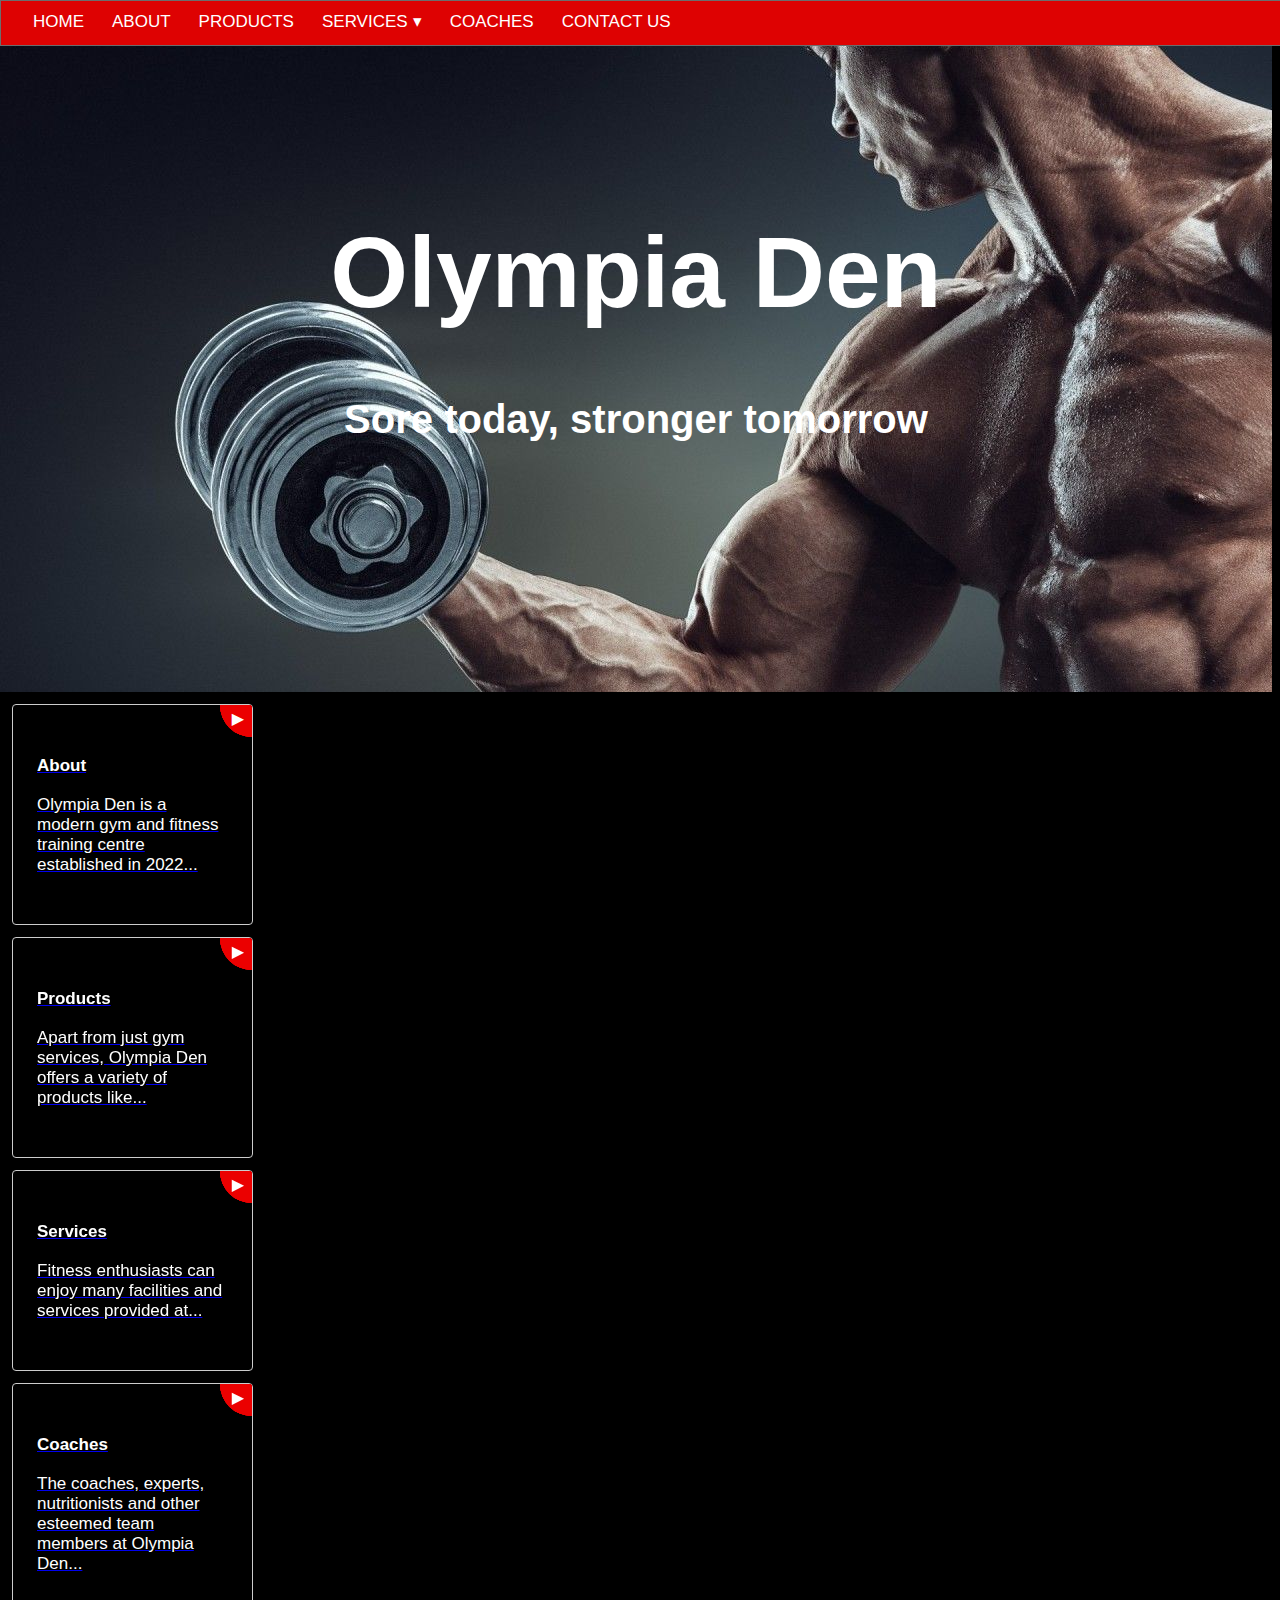
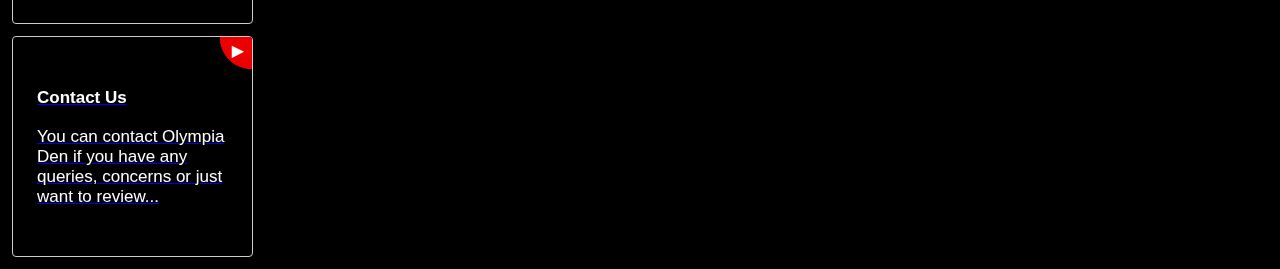
<file: index.html>
<!DOCTYPE html>
<html>
<head>
	<meta charset="utf-8">
	<meta name="viewport" content="width=device-width">
	<title>Home | Olympia Den </title>
	<link rel="icon" href = "images/gym_logo.png" type = "image/x-icon">
	<link href="style.css" rel="stylesheet" type="text/css" />
	<script src="script.js"></script>
	<style type="text/css">
		hr { margin-top: 100px; border: none; }
		</style>
</head>
<body bgcolor="black">
	<nav id='menu'>
		<input type='checkbox' id='responsive-menu' onclick='updatemenu()'><label></label>
		<ul>
			<li><a href='index.html'>Home</a></li>
			<li><a href='about.html'>About</a></li>
			<li><a href='products.html'>Products</a></li>
			<li><a class='dropdown-arrow' href='services.html'>Services</a>
				<ul class='sub-menus'>
					<li><a href='services.html#personal'>Personal Gym Training</a></li>
					<li><a href='services.html#calisthenics'>Calisthenics</a></li>
					<li><a href='services.html#crossfit'>Crossfit</a></li>
					<li><a href='services.html#diet'>Diet Control</a></li>
				</ul>
			</li>
			<li><a href='coaches.html'>Coaches</a></li>
			<li><a href='contact.html'>Contact Us</a></li>
		</ul>
	</nav> 
	<div class="header"> <hr> 
     <h1 style="font-family: Helvetica; font-size: 100px;">Olympia Den</h1>
     <h5 style="font-family: Helvetica; font-size: 40px;">Sore today, stronger tomorrow</h5> <hr> <hr>
   </div> 

	<span class="card2">
<a href="about.html">
    <h3>About</h3>
    <p class="small">Olympia Den is a modern gym and fitness training centre established in 2022... </p>
    <div class="go-corner" href="about.html">
      <div class="go-arrow">
        ▶
      </div>
    </div>
  </a>
	</span>

	<span class="card2">
<a href="products.html">
    <h3>Products</h3>
    <p class="small">Apart from just gym services, Olympia Den offers a variety of products like... </p>
    <div class="go-corner" href="about.html">
      <div class="go-arrow">
        ▶
      </div>
    </div>
  </a>
	</span>

	<span class="card2">
<a href="services.html">
    <h3>Services</h3>
    <p class="small">Fitness enthusiasts can enjoy many facilities and services provided at... </p>
    <div class="go-corner" href="about.html">
      <div class="go-arrow">
        ▶
      </div>
    </div>
  </a>
	</span>

	<span class="card2">
	<a href="coaches.html">
    <h3>Coaches</h3>
    <p class="small">The coaches, experts, nutritionists and other esteemed team members at Olympia Den... </p>
    <div class="go-corner" href="about.html">
      <div class="go-arrow">
        ▶
      </div>
    </div>
  </a>
	</span>
	<span class="card2">
<a href="contact.html">
    <h3>Contact Us</h3>
    <p class="small">You can contact Olympia Den if you have any queries, concerns or just want to review... </p>
    <div class="go-corner" href="about.html">
      <div class="go-arrow">
        ▶
      </div>
    </div>
  </a>
	</span>
</body>
</html>
</file>
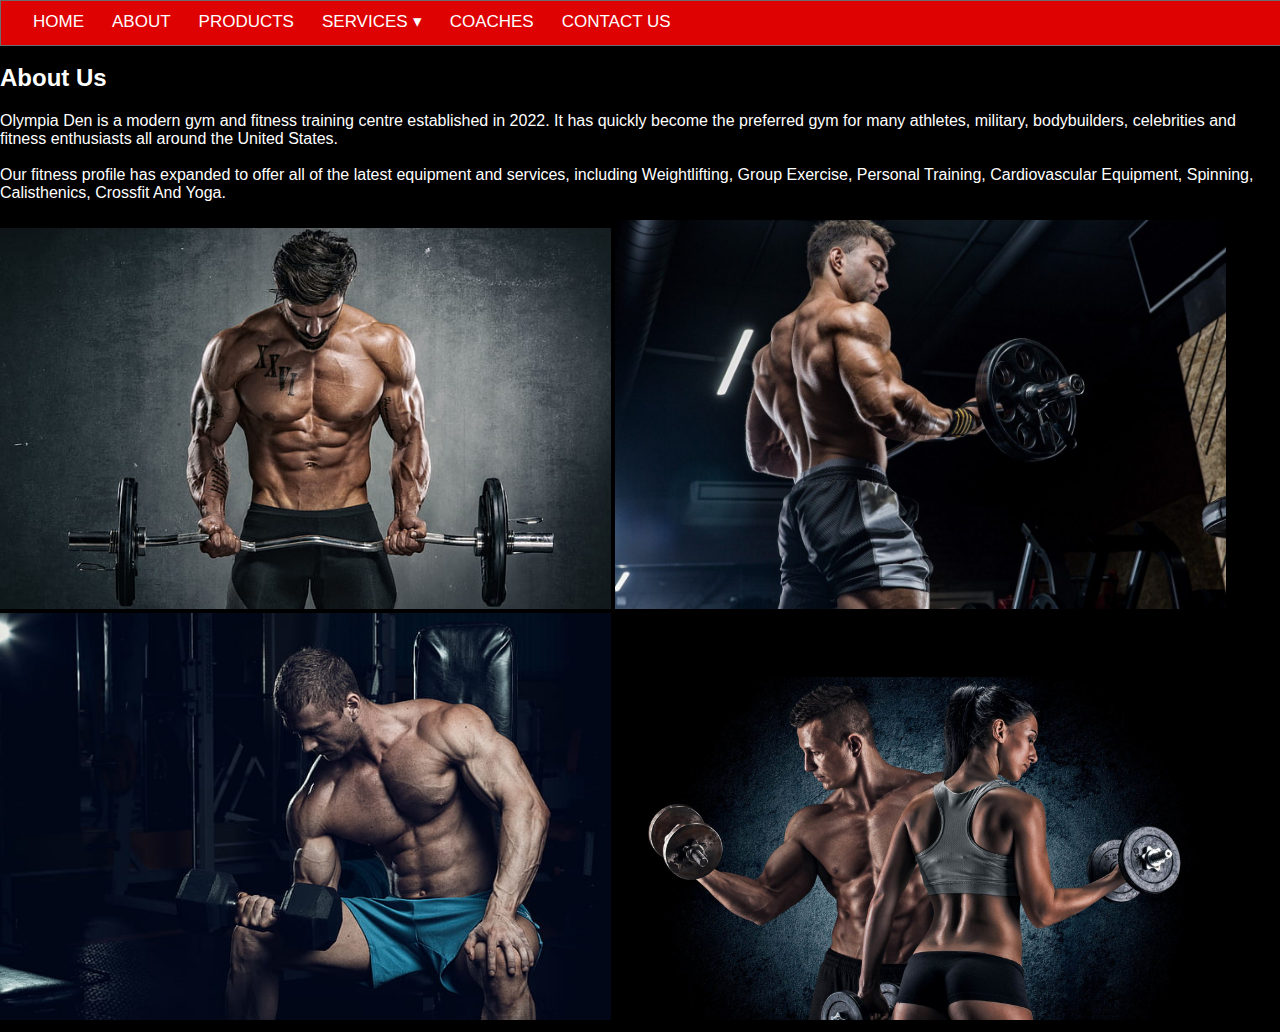
<file: about.html>
<!DOCTYPE html>
<html>

<head>
	<meta charset="utf-8">
	<meta name="viewport" content="width=device-width">
	<title>About | Olympia Den </title>
	<link href="style.css" rel="stylesheet" type="text/css" />
	<link rel="icon" href = "images/gym_logo.png" type = "image/x-icon">
	<script src="script.js"></script>
	<style type="text/css">
		hr { margin-top: 100px; border: none; }
		</style>
</head>

<body bgcolor="black">
	<nav id='menu'>
		<input type='checkbox' id='responsive-menu' onclick='updatemenu()'><label></label>
		<ul>
			<li><a href='index.html'>Home</a></li>
			<li><a href='about.html'>About</a></li>
			<li><a href='products.html'>Products</a></li>
			<li><a class='dropdown-arrow' href='services.html'>Services</a>
				<ul class='sub-menus'>
					<li><a href='services.html#personal'>Personal Gym Training</a></li>
					<li><a href='services.html#calisthenics'>Calisthenics</a></li>
					<li><a href='services.html#crossfit'>Crossfit</a></li>
					<li><a href='services.html#diet'>Diet Control</a></li>
				</ul>
			</li>
			<li><a href='coaches.html'>Coaches</a></li>
			<li><a href='contact.html'>Contact Us</a></li>
		</ul>
	</nav>
<br> <br>
	<h2 style="color: white;"> About Us </h2>
	<font style="color: white;">
Olympia Den is a modern gym and fitness training centre established in 2022. It has quickly become the preferred gym for many athletes, military, bodybuilders, celebrities and fitness enthusiasts all around the United States. <br> <br>
Our fitness profile has expanded to offer all of the latest equipment and services, including Weightlifting, Group Exercise, Personal Training, Cardiovascular Equipment, Spinning, Calisthenics, Crossfit And Yoga. </font> <br> <br>
	<img src="images/gym2.jpg" alt="muscular guy lifting barbell" width="48%">
	<img src="images/gym4.jpg" alt="muscular guy lifting barbell" width="48%"> <br>
	<img src="images/gym5.jpg" alt="muscular guy lifting dumbbell" width="48%">
	<img src="images/gym1.jpg" alt="muscular man and woman" width="48%">
	</body>
</html>
</file>
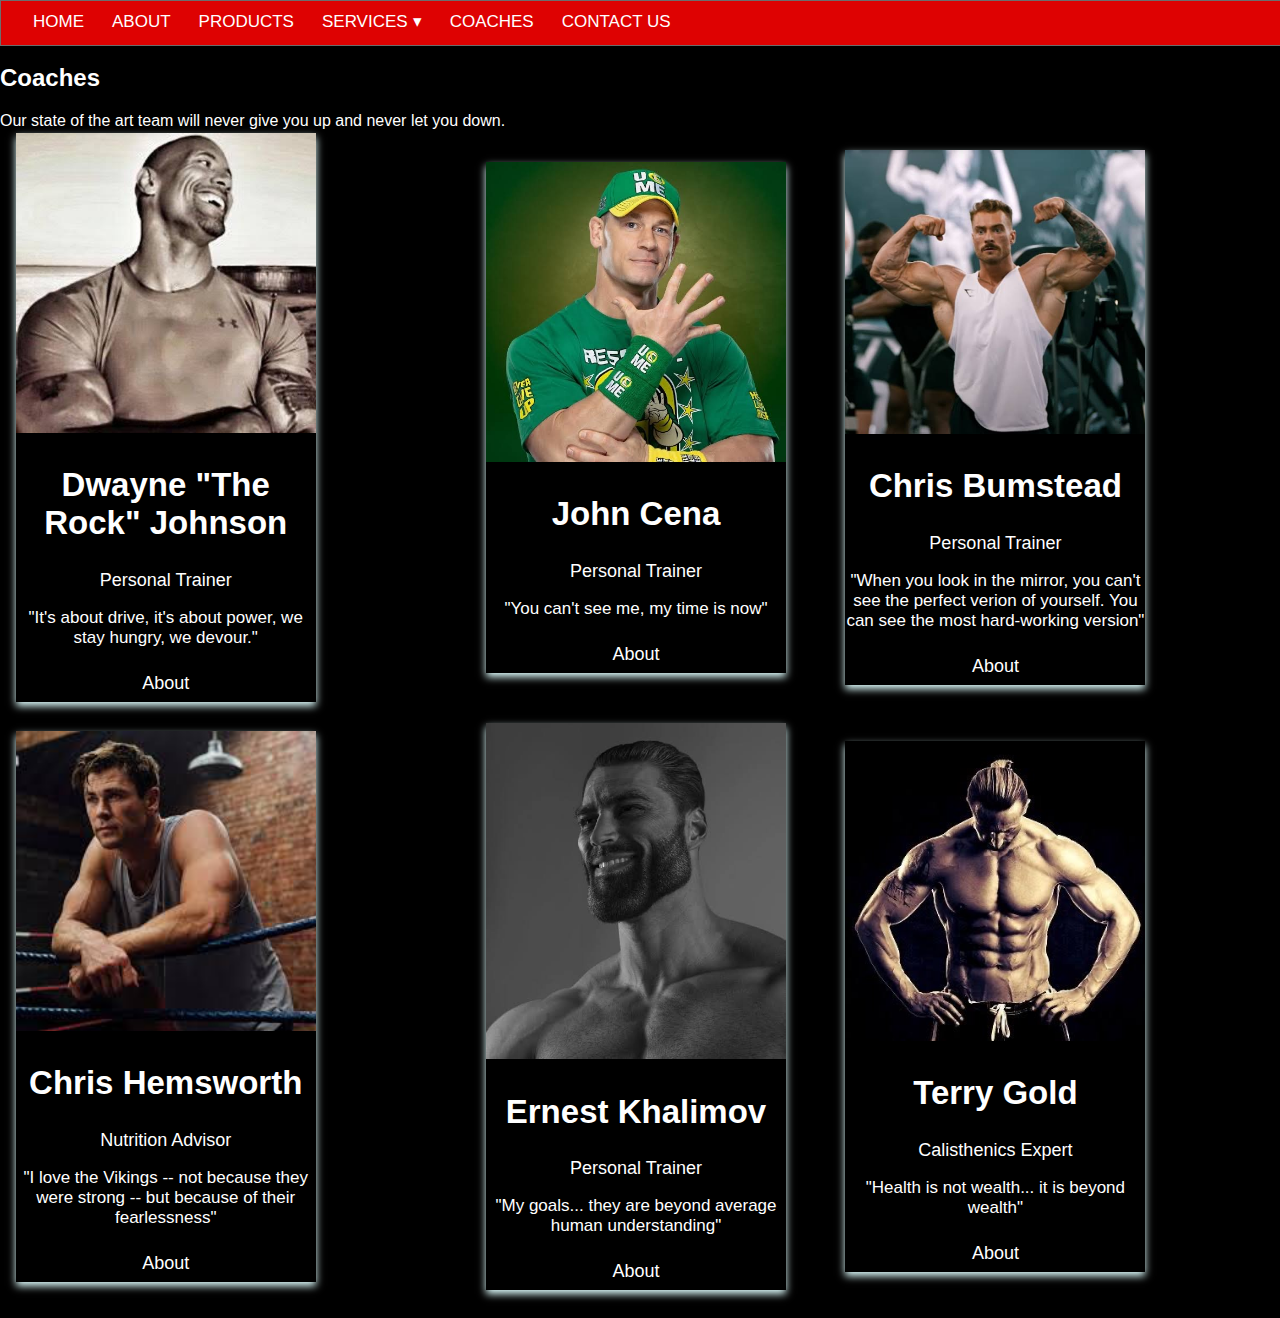
<file: coaches.html>
<!DOCTYPE html>
<html>

<head>
	<meta charset="utf-8">
	<meta name="viewport" content="width=device-width">
	<title>Coaches | Olympia Den </title>
	<link href="style.css" rel="stylesheet" type="text/css" />
	<link rel="icon" href = "images/gym_logo.png" type = "image/x-icon">
	<script src="script.js"></script>
	<style type="text/css">
		hr { margin-top: 100px; border: none; }

.card {
  box-shadow: 0 4px 8px 0 rgb(224,255,255);
  max-width: 300px;
  text-align: center;
  font-family: arial;
  align: left;
}

.title {
  color: white;
  font-size: 18px;
}

button {
  border: none;
  outline: 0;
  display: inline-block;
  padding: 8px;
  color: white;
  background-color: #000;
  text-align: center;
  cursor: pointer;
  width: 100%;
  font-size: 18px;
}

a {
  text-decoration: none;
  font-size: 22px;
  color: white;
}

		</style>
</head>

<body bgcolor="black">
	<nav id='menu'>
		<input type='checkbox' id='responsive-menu' onclick='updatemenu()'><label></label>
		<ul>
			<li><a href='index.html'>Home</a></li>
			<li><a href='about.html'>About</a></li>
			<li><a href='products.html'>Products</a></li>
			<li><a class='dropdown-arrow' href='services.html'>Services</a>
				<ul class='sub-menus'>
					<li><a href='services.html#personal'>Personal Gym Training</a></li>
					<li><a href='services.html#calisthenics'>Calisthenics</a></li>
					<li><a href='services.html#crossfit'>Crossfit</a></li>
					<li><a href='services.html#diet'>Diet Control</a></li>
				</ul>
			</li>
			<li><a href='coaches.html'>Coaches</a></li>
			<li><a href='contact.html'>Contact Us</a></li>
		</ul>
	</nav>
<br> <br>
	<h2 style="color: white;"> Coaches </h2>
	<font style="color: white;">
		Our state of the art team will never give you up and never let you down. <br>
		<table width="98%" align="center">
			<tr> <td>
<div class="card" style="left: 0px;"> <a href="https://en.wikipedia.org/wiki/Dwayne_Johnson">
  <img src="images/coaches/coach_rock.jpg" alt="The Rock" style="width:100%">
  <h2>Dwayne "The Rock" Johnson</h2>
  <p class="title">Personal Trainer</p>
  <p>"It's about drive, it's about power, we stay hungry, we devour."</p>
  <p><button>About</button></p> </a>
</div>
</td>
				<td>
<div class="card" style="margin: auto;"> <a href="https://en.wikipedia.org/wiki/John_Cena">
  <img src="images/coaches/coach_cena.jpg" alt="John Cena" style="width:100%">
  <h2>John Cena</h2>
  <p class="title">Personal Trainer</p>
  <p>"You can't see me, my time is now"</p>
  <p><button>About</button></p> </a>
</div>
</td>
				<td>
<div class="card" style="right: 0px;"> <a href="https://en.wikipedia.org/wiki/Bumstead">
  <img src="images/coaches/coach_bumstead.jpg" alt="Chris Bumstead" style="width:100%">
  <h2>Chris Bumstead</h2>
  <p class="title">Personal Trainer</p>
  <p>"When you look in the mirror, you can't see the perfect verion of yourself. You  can see the most hard-working version"</p>
  <p><button>About</button></p> </a>
</div> </td>
</tr>
			<tr> <td>
<div class="card" style="left: 0px;"> <a href="https://en.wikipedia.org/wiki/Chris_Hemsworth">
  <img src="images/coaches/coach_hemsworth.png" alt="Chris Hemsworth" style="width:100%">
  <h2>Chris Hemsworth</h2>
  <p class="title">Nutrition Advisor</p>
  <p>"I love the Vikings -- not because they were strong -- but because of their fearlessness"</p>
  <p><button>About</button></p> </a>
</div>
</td>
				<td>
<div class="card" style="margin: auto;"> <a href="https://www.newsunzip.com/wiki/gigachad-ernest-khalimov/">
  <img src="images/coaches/coach_gigachad.jpg" alt="GigaChad" style="width:100%">
  <h2>Ernest Khalimov</h2>
  <p class="title">Personal Trainer</p>
  <p> "My goals... they are beyond average human understanding"</p>
  <p><button>About</button></p> </a>
</div>
</td>
				<td>
<div class="card" style="left: 66%;"> <a href="https://youtu.be/naRaVsFn_g4">
  <img src="images/coaches/coach_gold.jpg" alt="Terry Gold" style="width:100%">
  <h2>Terry Gold</h2>
  <p class="title">Calisthenics Expert</p>
  <p>"Health is not wealth... it is beyond wealth"</p>
  <p><button>About</button></p> </a>
</div> </td>
				</tr>
</table>
	</body>
</html>
</file>
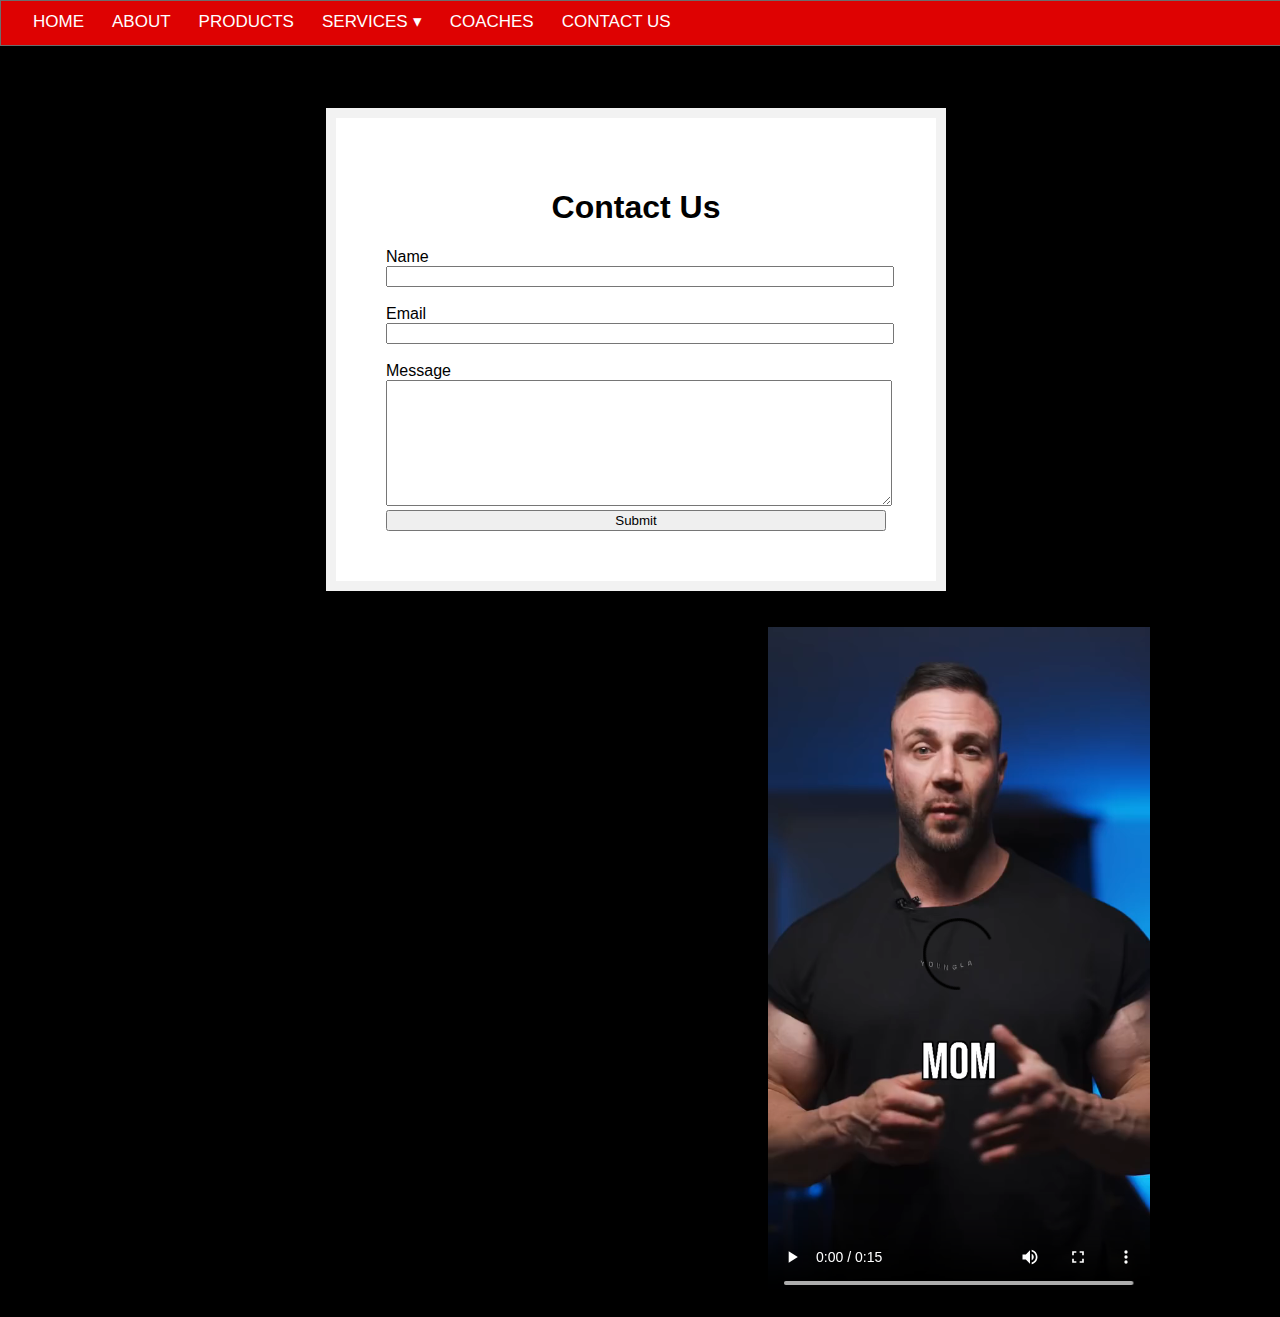
<file: contact.html>
<!DOCTYPE html>
<html>

<head>
	<meta charset="utf-8">
	<meta name="viewport" content="width=device-width">
	<title>Contact | Olympia Den </title>
	<link href="style.css" rel="stylesheet" type="text/css" />
	<link rel="icon" href = "images/gym_logo.png" type = "image/x-icon">
	<script src="script.js"></script>
	<style type="text/css">
.form-box {
  max-width: 500px;
  margin: auto;
  padding: 50px;
  background: #ffffff;
  border: 10px solid #f2f2f2;
}
h1, p {
  text-align: center;
}
input, textarea {
  width: 100%;
}
	</style>
</head>

<body bgcolor="black">
	<nav id='menu'>
		<input type='checkbox' id='responsive-menu' onclick='updatemenu()'><label></label>
		<ul>
			<li><a href='index.html'>Home</a></li>
			<li><a href='about.html'>About</a></li>
			<li><a href='products.html'>Products</a></li>
			<li><a class='dropdown-arrow' href='services.html'>Services</a>
				<ul class='sub-menus'>
					<li><a href='services.html#personal'>Personal Gym Training</a></li>
					<li><a href='services.html#calisthenics'>Calisthenics</a></li>
					<li><a href='services.html#crossfit'>Crossfit</a></li>
					<li><a href='services.html#diet'>Diet Control</a></li>
				</ul>
			</li>
			<li><a href='coaches.html'>Coaches</a></li>
			<li><a href='contact.html'>Contact Us</a></li>
		</ul>
	</nav>  

	<hr style="margin-top: 100px; border: none;">
	
	<div class="form-box"> 
  <h1>Contact Us</h1>
  <form action="mailto:jbeatsking@gmail.com" method="post">
      <label for="name">Name</label> 
      <input id="name" type="text" name="Name"> <br><br>
    
      <label for="email">Email</label>
      <input id="email" type="email" name="Email"> <br><br>
    
      <label for="message">Message</label>
      <textarea id="message" name="Message" rows="8"></textarea> <br>
    <input class="button-primary" type="submit" value="Submit" />
  </form>
</div>
<br> <br>
	<section>
		If you are a teenager, who doesn't know whether you should start lifting yet, then this video will help you out:
		<video style="margin: auto;" width="30%" controls>
<source src="Teen_Lifting_Daddy_Noel.mp4" type="video/mp4">
			Your browser does not support the video tag.
		</video>
	</section>
</body>
</html>
</file>
<file: style.css>
@import url('https://fonts.googleapis.com/css?family=Montserrat');

body {
	margin-left: 0;
}

#menu {
	position: fixed;
	background: #DE0202;
	color: #FFF;
	height: 44px;
	padding-left: 18px;
	border: 1px solid #6D6D6D;
	font-family: Arial, Helvetica, sans-serif;
	top: 0;
	width: 99%;
	margin-left: 0;
}
#menu ul, #menu li {
	margin: 0 auto;
	padding: 0;
	list-style: none
}
#menu ul {
	width: 100%;
}
#menu li {
	float: left;
	display: inline;
	position: relative;
}
#menu a {
	display: block;
	line-height: 42px;
	padding: 0 14px;
	text-decoration: none;
	color: #FFFFFF;
	font-size: 17px;
	text-transform: uppercase;
}
#menu a.dropdown-arrow:after {
	content: "\25BE";
	margin-left: 5px;
}
#menu li a:hover {
	color: #FFFFFF;
	background: #FF0000;
}
#menu input {
	display: none;
	margin: 0;
	padding: 0;
	height: 44px;
	width: 100%;
	opacity: 0;
	cursor: pointer
}
#menu label {
	display: none;
	line-height: 42px;
	text-align: center;
	position: absolute;
	left: 35px
}
#menu label:before {
	font-size: 1.6em;
	content: "\2261"; 
	margin-left: 20px;
}
#menu ul.sub-menus{
	height: auto;
	overflow: hidden;
	width: 170px;
	background: #FF0000;
	position: absolute;
	z-index: 99;
	display: none;
}
#menu ul.sub-menus li {
	display: block;
	width: 100%;
}
#menu ul.sub-menus a {
	color: #FFFFFF;
	font-size: 16px;
}
#menu li:hover ul.sub-menus {
	display: block
}
#menu ul.sub-menus a:hover{
	background: #000000;
	color: #FFFFFF;
}
@media screen and (max-width: 800px){
	#menu {position:relative}
	#menu ul {background:#111;position:absolute;top:100%;right:0;left:0;z-index:3;height:auto;display:none}
	#menu ul.sub-menus {width:100%;position:static;}
	#menu ul.sub-menus a {padding-left:30px;}
	#menu li {display:block;float:none;width:auto;}
	#menu input, #menu label {position:absolute;top:0;left:0;display:block}
	#menu input {z-index:4}
	#menu input:checked + label {color:white}
	#menu input:checked + label:before {content:"\00d7"}
	#menu input:checked ~ ul {display:block}
}

.header {
  padding: 40px;
  text-align: center;
	background-image: url("images/gym3.jpg");
	background-color: #6b6b6b;
  font-size: 20px;
	color: white;
}

body {
	font-family: Helvetica;
}

.go-corner {
  display: flex;
  align-items: center;
  justify-content: center;
  position: absolute;
  width: 32px;
  height: 32px;
  overflow: hidden;
  top: 0;
  right: 0;
  background-color: #eb0000;
  border-radius: 0 4px 0 32px;
}

.go-arrow {
  margin-top: -4px;
  margin-right: -4px;
  color: white;
  font-family: courier, sans;
}

.card2 {
  display: block;
  top: 0px;
  position: relative;
  max-width: 15%;
  background-color: #000000;
  border-radius: 4px;
  padding: 32px 24px;
  margin: 12px;
  text-decoration: none;
  z-index: 0;
  overflow: hidden;
  border: 1px solid #cccccc;
}

.card2 :hover {
    transition: all 0.2s ease-out;
    box-shadow: 0px 4px 8px rgba(38, 38, 38, 0.2);
    top: -4px;
    border: 1px solid #cccccc;
    background-color: black;
  }

.card2 :before {
    content: "";
    position: absolute;
    z-index: -1;
    top: -16px;
    right: -16px;
    background: #eb0000;
    height: 32px;
    width: 32px;
    border-radius: 32px;
    transform: scale(2);
    transform-origin: 50% 50%;
    transition: transform 0.15s ease-out;
  }

.card2 :hover:before {
    transform: scale(2.15);
  }

p {
  font-size: 17px;
  font-weight: 400;
  line-height: 20px;
  color: #ffffff;
}

p .small {
    font-size: 14px;
}

h3 {
  color: #ffffff;
  font-size: 17px;
  line-height: 24px;
  font-weight: 700;
  margin-bottom: 4px;
}
</file>
